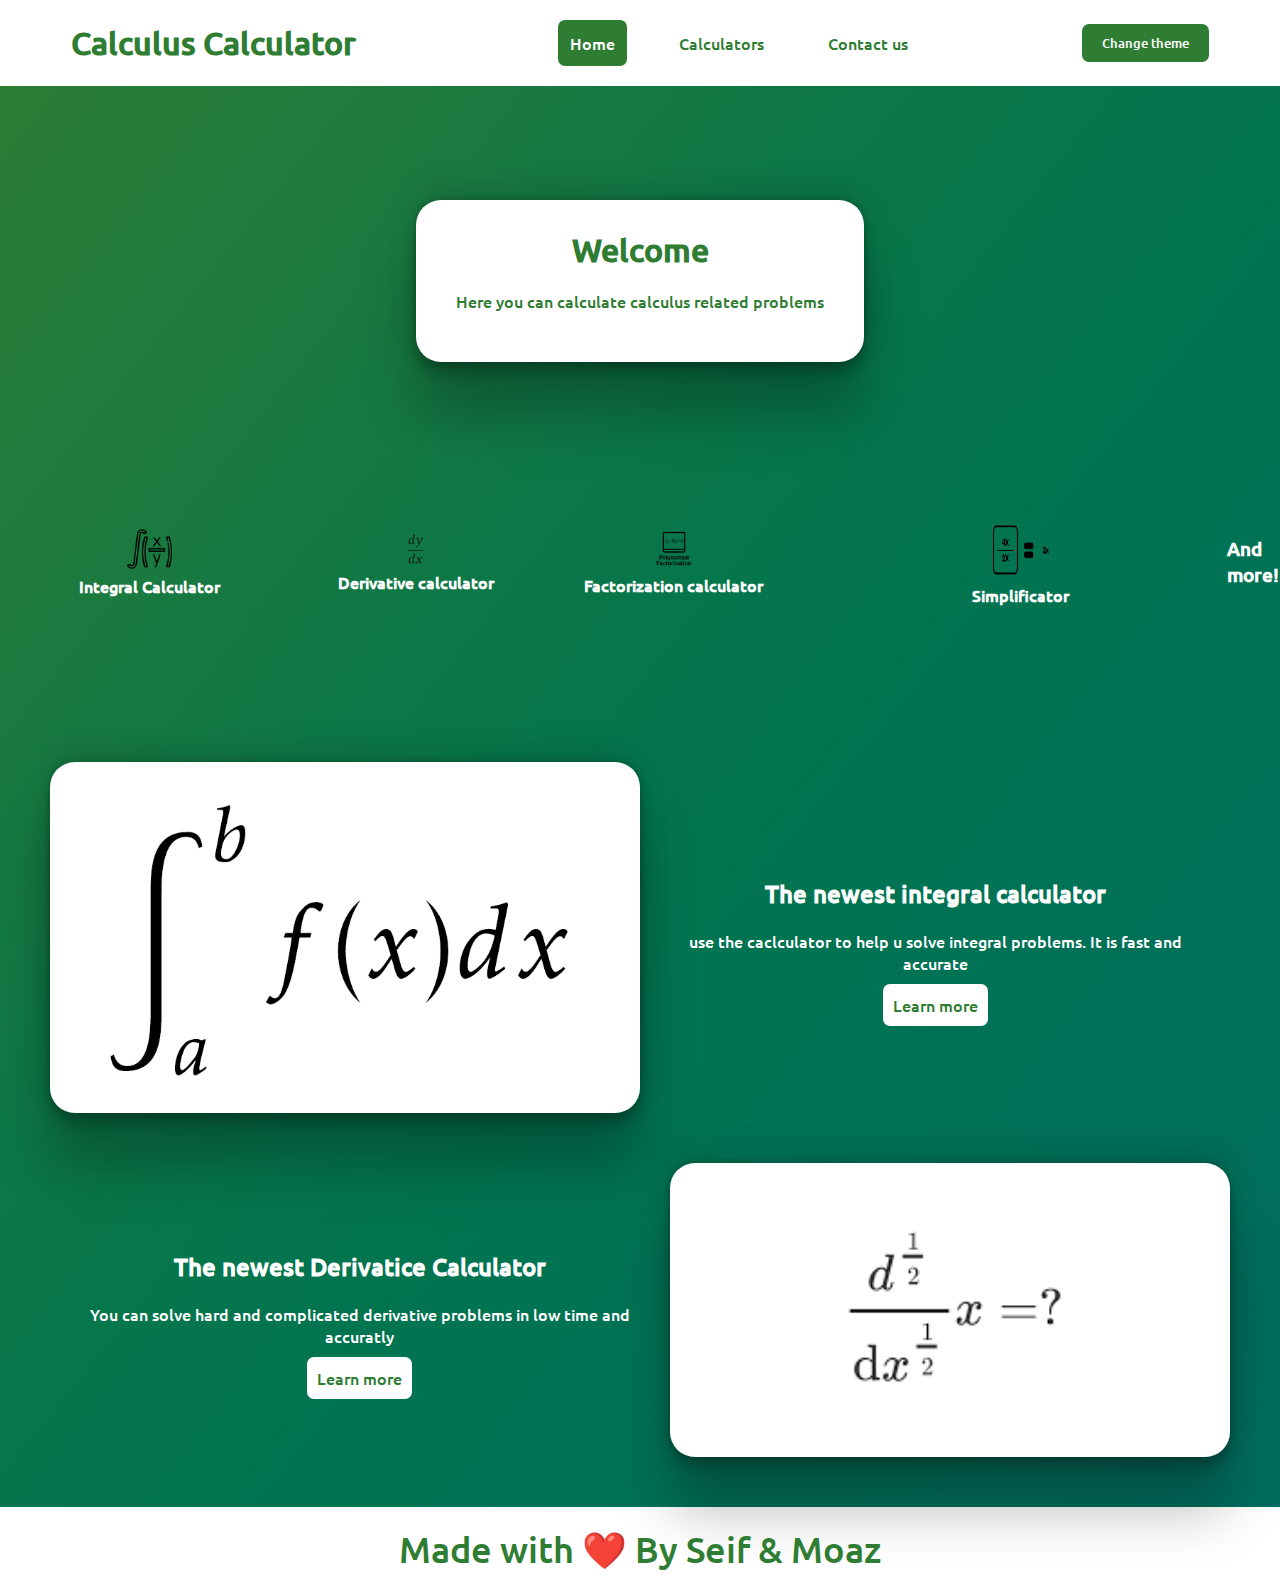
<file: index.html>
<!DOCTYPE html>
<html lang="en">
<head>
    <meta charset="UTF-8">
    <meta name="viewport" content="width=device-width, initial-scale=1.0">
    <title>Calculus Calculator</title>
    <link rel="shortcut icon" href="favicon.png" type="image/x-icon">
    <link rel="stylesheet" href="index.css">
</head>
<body>
    <main>
    <nav id="nav" class="nav">
      <h1>Calculus Calculator</h1>
      <ul>
        <li><a class="nav-item active" href="index.html">Home</a></li>
        <li><a class="nav-item" href="integral.html">Calculators</a></li>
        <li><a class="nav-item" href="contact.html">Contact us</a></li>
      </ul>
      <button onclick="changetheme()">Change theme</button>
    </nav>
     <section class="hero">
        <h1>Welcome</h1>
        <p>Here you can calculate calculus related problems</p>
    </section>
    <section class="calcs">
        <div class="calculator">
            <a href="integral.html"><img class="calcimg" src="integral.png" alt="Integral"></a>
            <h4>Integral Calculator</h4>
        </div>
        <div class="calculator">
            <a href=""><img class="calcimg" src="derivative.png" alt="Derivative"></a>
            <h4>Derivative calculator</h4>
        </div>
        <div class="calculator">
            <a href=""><img class="calcimg" src="factorization.png" alt="Factorization"></a>
            <h4>Factorization calculator</h4>
        </div>
        <div class="calculator">
            <a href=""><img class="calcimg" src="simplification.png" alt="simplification"></a>
            <h4>Simplificator</h4>
        </div>
        <h3>And more!</h3>
    </section>
    <section class="integral">
        <img src="integralimg.png" alt="Integral">
        <div>
            <h2>The newest integral calculator</h2>
            <p>use the caclculator to help u solve integral problems. It is fast and accurate</p>
            <a class="learnmore" href="integral.html">Learn more</a>
        </div>
    </section>
    <section class="integral">
        <div>
            <h2>The newest Derivatice Calculator</h2>
            <p>You can solve hard and complicated derivative problems in low time and accuratly</p>
            <a href="" class="learnmore">Learn more</a>
        </div>
        <img src="derivativeimg.png" alt="Derivative">
    </section>
<footer id="footer">
        <p>Made with ❤️ By Seif & Moaz</p>
    </footer>
    </main> 
    <script src="main.js"></script>
</body>
</html>
</file>
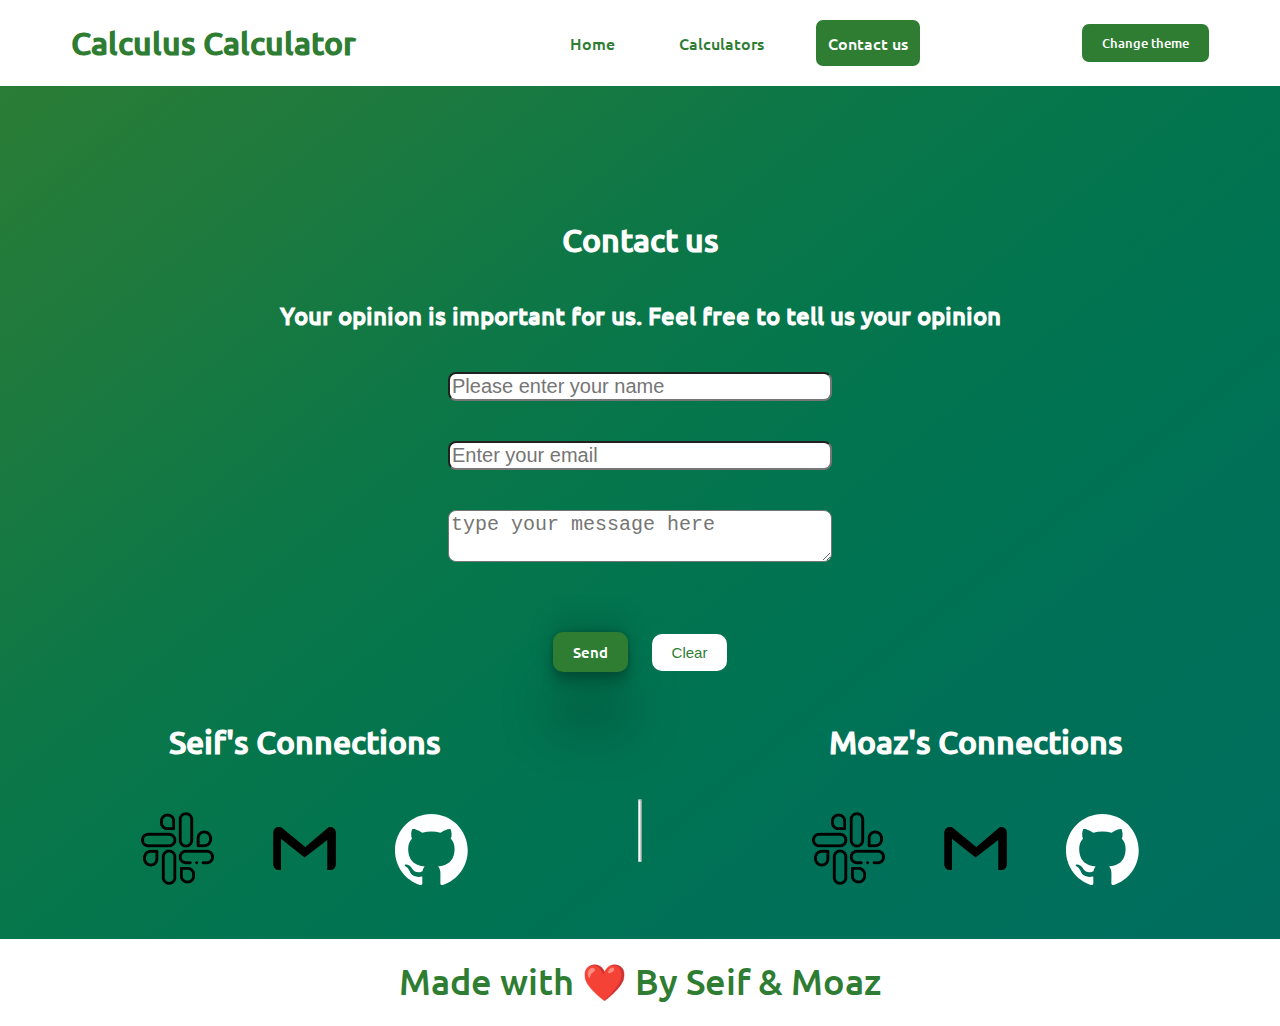
<file: contact.html>
<!DOCTYPE html>
<html lang="en">
<head>
    <meta charset="UTF-8">
    <meta name="viewport" content="width=device-width, initial-scale=1.0">
    <title>Contact us</title>
    <link rel="stylesheet" href="index.css">
    <link rel="shortcut icon" href="favicon.png" type="image/x-icon">
</head>
<body>
    <main>
    <nav id="nav" class="nav">
      <h1>Calculus Calculator</h1>
      <ul>
        <li><a class="nav-item" href="index.html">Home</a></li>
        <li><a class="nav-item" href="integral.html">Calculators</a></li>
        <li><a class="nav-item active" href="contact.html">Contact us</a></li>
      </ul>
      <button onclick="changetheme()">Change theme</button>
    </nav>
    <section class="contactus">
        <h1>Contact us</h1>
        <h2>Your opinion is important for us. Feel free to tell us your opinion</h2>
        <form action="">
            <input type="text" placeholder="Please enter your name">
            <input type="email" placeholder="Enter your email">
            <textarea placeholder="type your message here"></textarea>
            <div>
            <button class="Send" type="submit">Send</button>
            <button class="clear" type="reset">Clear</button></div>
        </form>
    </section>
        <section class="other">
        <div class="other-part">
            <h1>Seif's Connections</h1>
            <div>
            <a href="https://hackclub.slack.com/team/U091ME8PMQS"><img src="slack.png" alt="Seif's slack"></a>
            <a href="mailto:seif.ahmed.3849@gmail.com"><img src="gmail.png" alt="Seif's mail"></a>
            <a href="https://github.com/Seif-Elmenshawy"><img src="github.svg" alt="Seif's Github account"></a>  </div>           
        </div>
        <hr style="width: 10%;transform: rotate(90deg);height: 3px;background-color: white;">
        <div class="other-part">
            <h1>Moaz's Connections</h1>
            <div>
            <a href=""><img src="slack.png" alt="Moaz's slack"></a>
            <a href=""><img src="gmail.png" alt="Moaz's mail"></a>
            <a href=""><img src="github.svg" alt="Moaz's Github account"></a>  </div>
        </div>
    </section>
<footer id="footer">
        <p>Made with ❤️ By Seif & Moaz</p>
    </footer>
    </main>
    <script src="main.js"></script>
</body>
</html>
</file>
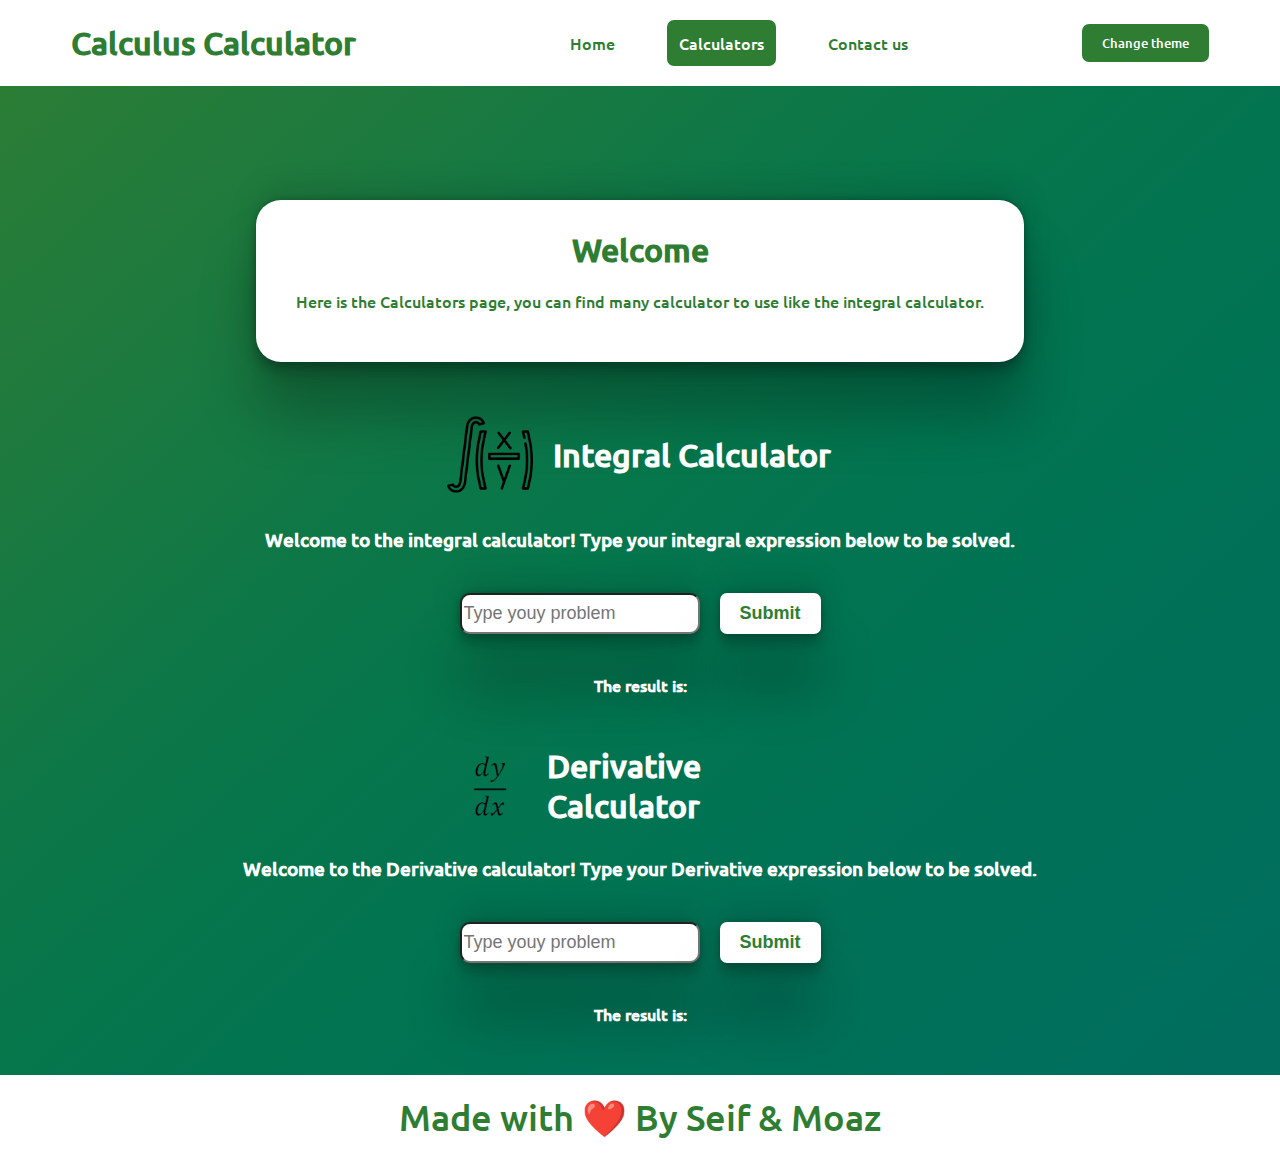
<file: integral.html>
<!DOCTYPE html>
<html lang="en">
<head>
    <meta charset="UTF-8">
    <meta name="viewport" content="width=device-width, initial-scale=1.0">
    <title>Calculators</title>
    <link rel="stylesheet" href="index.css">
    <link rel="shortcut icon" href="favicon.png" type="image/x-icon">
</head>
<body>
    <main>
    <nav id="nav" class="nav">
      <h1>Calculus Calculator</h1>
      <ul>
        <li><a class="nav-item" href="index.html">Home</a></li>
        <li><a class="nav-item active" href="integral.html">Calculators</a></li>
        <li><a class="nav-item" href="contact.html">Contact us</a></li>
      </ul>
      <button onclick="changetheme()">Change theme</button>
    </nav>
     <section id="her" class="hero">
        <h1>Welcome</h1>
        <p>Here is the Calculators page, you can find many calculator to use like the integral calculator.</p>
    </section>
    <section class="integral-calc">
        <div class="heading">
            <img src="integral.png" alt="Integral icon">
            <h1>Integral Calculator</h1>
        </div>
        <h3 class="int-h3">Welcome to the integral calculator! Type your integral expression below to be solved.</h3>
        <div class="problem" action="">
            <input class="probleminp" type="text" id="integration" placeholder="Type youy problem">
            <button onclick="fetchintegrationData()">Submit</button>
        </div>
        <h4 id="intgrateresult">The result is:</h4>
    </section>
    
    
    <section class="integral-calc">
        <div class="heading">
            <img src="derivative.png" alt="Derivative icon">
            <h1>Derivative Calculator</h1>
        </div>
        <h3 class="int-h3">Welcome to the Derivative calculator! Type your Derivative expression below to be solved.</h3>
        <div class="problem" action="">
            <input class="probleminp" type="text" id="derivativequestion" placeholder="Type youy problem">
            <button onclick="fetchDerivativeData()">Submit</button>
        </div>
        <h4 id="derivativeans">The result is: </h4>
    </section>
    <footer id="footer">
        <p>Made with ❤️ By Seif & Moaz</p>
    </footer>
    </main>
    <script src="main.js"></script>
</body>
</html>
</file>
<file: index.css>
@font-face {
    font-family: ubuntu;
    src: url(Ubuntu-Medium.ttf);
}
:root{
    --main-font:ubuntu;
    --main-font-color:white;
    --secondry-font-color:#2E7D32;
}
*{
    box-sizing: border-box;
    margin: auto;
}
main{
    margin-top: 200px;
}
body{
     background-image: linear-gradient(to right bottom, #2e7d32, #267c38, #1f7a3d, #167942, #0d7747, #06764b, #02744f, #007353, #007157, #00705a, #006e5d, #006c60);
     background-repeat: no-repeat;
     background-size: cover;
     font-family: var(--main-font);
     color: var(--main-font-color);
}
.nav{
    display: flex;
    background-color: white;
    justify-content: space-around;
    align-items: center;
    flex-wrap: wrap;
    color: #2E7D32;
    font-family: var(--main-font);
    position: fixed;
    top: 0;
    width: 100%;
}
.nav button{
    background-color: var(--secondry-font-color);
    color: var(--main-font-color);
    border: none;
    border-radius: 7px;
    padding: 10px 20px;
    font-family: var(--main-font);

}
.nav ul{
    display: flex;
    justify-content: space-evenly;
}
.nav li{
    list-style-type: none;
    display: flex;
    align-items: center;
    justify-content: center;
    margin:10px;
    padding: 10px;
}
.nav-item{
    text-decoration-line: none;
    color: #2E7D32;
    padding:10px;
    border: 2px solid transparent;
    border-radius: 7px;

}
.nav-item:hover{
    border:2px solid #2E7D32;
    transition: 0.2s ease-in-out;
    border-radius: 7px;
}
.active{
    background-color: #2E7D32;
    color: var(--main-font-color);
}
.hero{
    font-family: var(--main-font);
    margin: 50px auto;
    display: flex;
    flex-direction: column;
    color: #2E7D32;
    background-color: var(--main-font-color);
    width: fit-content;
    justify-content: center;
    align-items: center;
    padding:30px 20px;
    border-radius: 25px;
    box-shadow: rgba(0, 0, 0, 0.25) 0px 54px 55px, rgba(0, 0, 0, 0.12) 0px -12px 30px, rgba(0, 0, 0, 0.12) 0px 4px 6px, rgba(0, 0, 0, 0.17) 0px 12px 13px, rgba(0, 0, 0, 0.09) 0px -3px 5px;
}
.calcs{
    display: flex;
    width:100%;
    height:300px;
    font-family: var(--main-font);
    color: var(--main-font-color);
    display: flex;
    justify-content: space-evenly;
}
.calculator{
    display:flex;
    justify-content: center;
    align-items: center;
    text-align: center;
    flex-direction: column;
    color: var(--main-font-color);
    font-family:var(--main-font)
}
.calculator .calcimg{
    width:15%;
    aspect-ratio: 1/1 ;
    height: auto;
}
.integral{
    display: flex;
    flex-direction: row;
    color: var(--main-font-color);
    font-family: var(--main-font);
    margin: 50px;
    text-align: center;
}
.integral img{
    width:50%;
    border-radius: 25px;
    box-shadow: rgba(0, 0, 0, 0.25) 0px 54px 55px, rgba(0, 0, 0, 0.12) 0px -12px 30px, rgba(0, 0, 0, 0.12) 0px 4px 6px, rgba(0, 0, 0, 0.17) 0px 12px 13px, rgba(0, 0, 0, 0.09) 0px -3px 5px;
}
.learnmore{
    margin: 20px;
    background-color: var(--main-font-color);
    text-decoration-line: none;
    color: var(--secondry-font-color);
    font-family: var(--main-font);
    padding: 10px;
    border-radius: 7px;
}
.learnmore:hover{
        box-shadow: rgba(0, 0, 0, 0.25) 0px 54px 55px, rgba(0, 0, 0, 0.12) 0px -12px 30px, rgba(0, 0, 0, 0.12) 0px 4px 6px, rgba(0, 0, 0, 0.17) 0px 12px 13px, rgba(0, 0, 0, 0.09) 0px -3px 5px;
        transition: 0.5s ease;
}
.integral h2,p{
    margin: 20px;
}
footer{
    background-color: var(--main-font-color);
    font-size: 36px;
    display: flex;
    justify-content: center;
    align-items: center;
    font-family: var(--main-font);
    color: var(--secondry-font-color);
}
.contactus{
    display: flex;
    flex-direction: column;
    text-align: center;
}
.contactus h1,h2{
    margin:20px;
}
form{
    display:flex;
    flex-direction: column;
    justify-content: center;
    align-items:center;
    width: 100%;
}
form input, textarea{
    width: 30%;
    margin: 20px;
    font-size: 20px;
    border-radius: 8px;
}
form div{
    margin: 50px;
}
.Send{
    font-family: var(--main-font);
    background-color: var(--secondry-font-color);
    color: var(--main-font-color);
    font-size: 15px;
    padding:10px 20px;
    border: none;
    margin: 0 10px;
    cursor: pointer;
    border-radius: 10px;
    box-shadow: rgba(0, 0, 0, 0.25) 0px 54px 55px, rgba(0, 0, 0, 0.12) 0px -12px 30px, rgba(0, 0, 0, 0.12) 0px 4px 6px, rgba(0, 0, 0, 0.17) 0px 12px 13px, rgba(0, 0, 0, 0.09) 0px -3px 5px;
}
.clear{
    background-color: var(--main-font-color);
    color: var(--secondry-font-color);
    border: none;
    border-radius: 10px;
    font-size: 15px;
    padding:10px 20px;
    margin: 0 10px;
    cursor: pointer;
}
.other{
    display: flex;
    flex-direction: row;
    align-items: center;
    justify-content: center;
}
.other-part{
    display: flex;
    flex-direction: column;
    justify-content: center;
    align-items: center;
    text-align: center;
}
.other-part img{
    width: 12%;
    margin: 50px 25px;
}
.heading{
    display:flex;
    flex-direction:row ;
    align-items: center;
    justify-content: center;
    margin-bottom: 30px;
}
.heading img{
    width: 10%;
    margin: 0;
    margin-left: 20px;
}
.heading h1{
    width: 300px;
    margin: 0;
    margin-left:20px;
}
.int-h3{
    text-align: center;
}
.probleminp{
    display: flex;
    justify-content: center;
    align-items:center;
    margin:40px 10px 40px auto;
    border-radius: 10px;
    width: 70%;
    aspect-ratio:21/1;
    height: auto;
    box-shadow: rgba(0, 0, 0, 0.25) 0px 54px 55px, rgba(0, 0, 0, 0.12) 0px -12px 30px, rgba(0, 0, 0, 0.12) 0px 4px 6px, rgba(0, 0, 0, 0.17) 0px 12px 13px, rgba(0, 0, 0, 0.09) 0px -3px 5px;
    font-size: large;
}
.problem button{
    color: var(--secondry-font-color);
    background-color: var(--main-font-color);
    border:none;
    font-weight: bold;
    font-size: large;
    height: calc(70% / 21);
    padding: 10px 20px;
    border-radius: 7px;
    margin:40px auto 40px 10px;
    box-shadow: rgba(0, 0, 0, 0.25) 0px 54px 55px, rgba(0, 0, 0, 0.12) 0px -12px 30px, rgba(0, 0, 0, 0.12) 0px 4px 6px, rgba(0, 0, 0, 0.17) 0px 12px 13px, rgba(0, 0, 0, 0.09) 0px -3px 5px;
}
.problem button:active {
  box-shadow: none;
  transition: 0.1s ease-in-out;
  transform: scale(0.95);
}
.problem{
    display: flex;
    flex-direction: row;
}
.integral-calc{
    display: flex;
    flex-direction: column;
    justify-content: center;
    align-items: center;
    margin-bottom:50px ;
}
.darktheme{
    background-color: black;
    --main-font-color:black;
}
</file>
